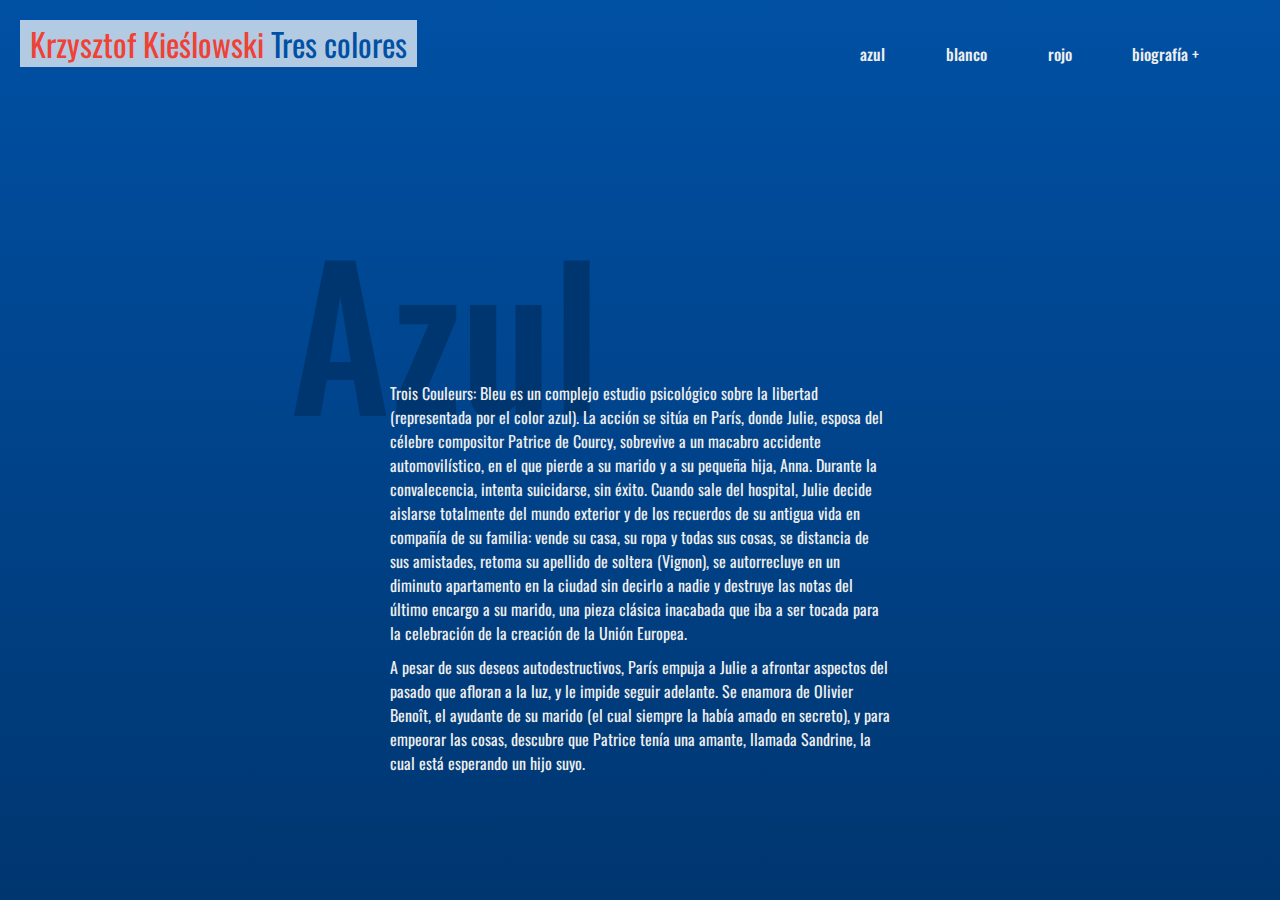
<file: azul.html>
<!DOCTYPE html>
<html>
<head>
	<meta charset="utf-8">
	<meta name="viewport" content="width=device-width, initial-scale=1">
	<link rel="stylesheet" type="text/css" href="css/estilo1.css">
	<link rel="preconnect" href="https://fonts.googleapis.com">
<link rel="preconnect" href="https://fonts.gstatic.com" crossorigin>
<link href="https://fonts.googleapis.com/css2?family=Oswald:wght@500&display=swap" rel="stylesheet">
	<title>
		Krzysztof Kieślowski Tres colores
	</title>
</head>
<body class="blanco azul">
	<header class="cabecera-interna">
		<h1><a href="index.html">Krzysztof Kieślowski <span>Tres colores</span></a></h1>
		<nav>
		   <ul>
		       <li><a href="azul.html">Azul</a></li>
		       <li><a href="blanco.html">Blanco</a></li>
		       <li><a href="rojo.html">Rojo</a></li>
		       <li><a href="bio.html">Biografía</a></li>
		   </ul>
	</nav>
	</header>
	<section class="contenedor">
		<h2>Azul</h2>
		<p>
Trois Couleurs: Bleu es un complejo estudio psicológico sobre la libertad (representada por el color azul). La acción se sitúa en París, donde Julie, esposa del célebre compositor Patrice de Courcy, sobrevive a un macabro accidente automovilístico, en el que pierde a su marido y a su pequeña hija, Anna. Durante la convalecencia, intenta suicidarse, sin éxito. Cuando sale del hospital, Julie decide aislarse totalmente del mundo exterior y de los recuerdos de su antigua vida en compañía de su familia: vende su casa, su ropa y todas sus cosas, se distancia de sus amistades, retoma su apellido de soltera (Vignon), se autorrecluye en un diminuto apartamento en la ciudad sin decirlo a nadie y destruye las notas del último encargo a su marido, una pieza clásica inacabada que iba a ser tocada para la celebración de la creación de la Unión Europea.

</p>
		<p>A pesar de sus deseos autodestructivos, París empuja a Julie a afrontar aspectos del pasado que afloran a la luz, y le impide seguir adelante. Se enamora de Olivier Benoît, el ayudante de su marido (el cual siempre la había amado en secreto), y para empeorar las cosas, descubre que Patrice tenía una amante, llamada Sandrine, la cual está esperando un hijo suyo.</p>
	</section>
</body>
</html>
</file>
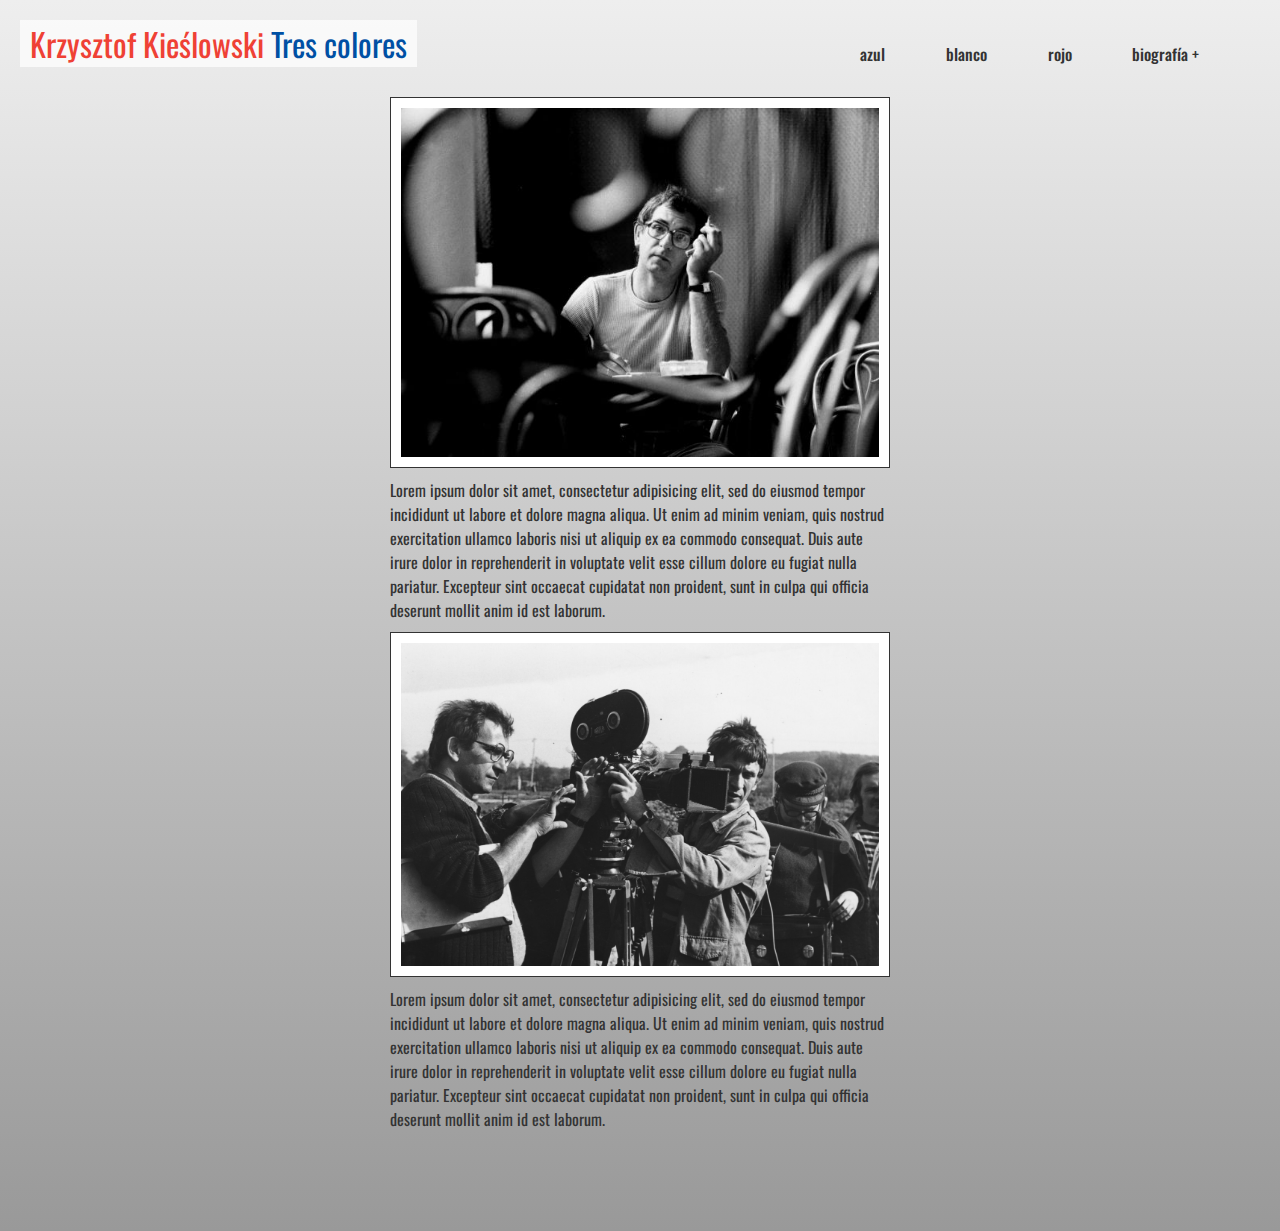
<file: bio.html>
<!DOCTYPE html>
<html>
<head>
	<meta charset="utf-8">
	<meta name="viewport" content="width=device-width, initial-scale=1">
	<link rel="stylesheet" type="text/css" href="css/estilo1.css">
	<link rel="preconnect" href="https://fonts.googleapis.com">
<link rel="preconnect" href="https://fonts.gstatic.com" crossorigin>
<link href="https://fonts.googleapis.com/css2?family=Oswald:wght@500&display=swap" rel="stylesheet">
	<title>
		Krzysztof Kieślowski Tres colores
	</title>
</head>
<body class="blanco ">
	<header class="cabecera-interna">
		<h1><a href="index.html">Krzysztof Kieślowski <span>Tres colores</span></a></h1>
		<nav>
		   <ul>
		       <li><a href="azul.html">Azul</a></li>
		       <li><a href="blanco.html">Blanco</a></li>
		       <li><a href="rojo.html">Rojo</a></li>
		       <li><a href="bio.html">Biografía</a></li>
		   </ul>
	</nav>
	</header>
	<section class="contenedor">
		<img src="img/k01.jpg">
		<p>Lorem ipsum dolor sit amet, consectetur adipisicing elit, sed do eiusmod
		tempor incididunt ut labore et dolore magna aliqua. Ut enim ad minim veniam,
		quis nostrud exercitation ullamco laboris nisi ut aliquip ex ea commodo
		consequat. Duis aute irure dolor in reprehenderit in voluptate velit esse
		cillum dolore eu fugiat nulla pariatur. Excepteur sint occaecat cupidatat non
		proident, sunt in culpa qui officia deserunt mollit anim id est laborum.</p>
		<img src="img/k02.jpg">
		<p>Lorem ipsum dolor sit amet, consectetur adipisicing elit, sed do eiusmod
		tempor incididunt ut labore et dolore magna aliqua. Ut enim ad minim veniam,
		quis nostrud exercitation ullamco laboris nisi ut aliquip ex ea commodo
		consequat. Duis aute irure dolor in reprehenderit in voluptate velit esse
		cillum dolore eu fugiat nulla pariatur. Excepteur sint occaecat cupidatat non
		proident, sunt in culpa qui officia deserunt mollit anim id est laborum.</p>
	</section>
</body>
</html>
</file>
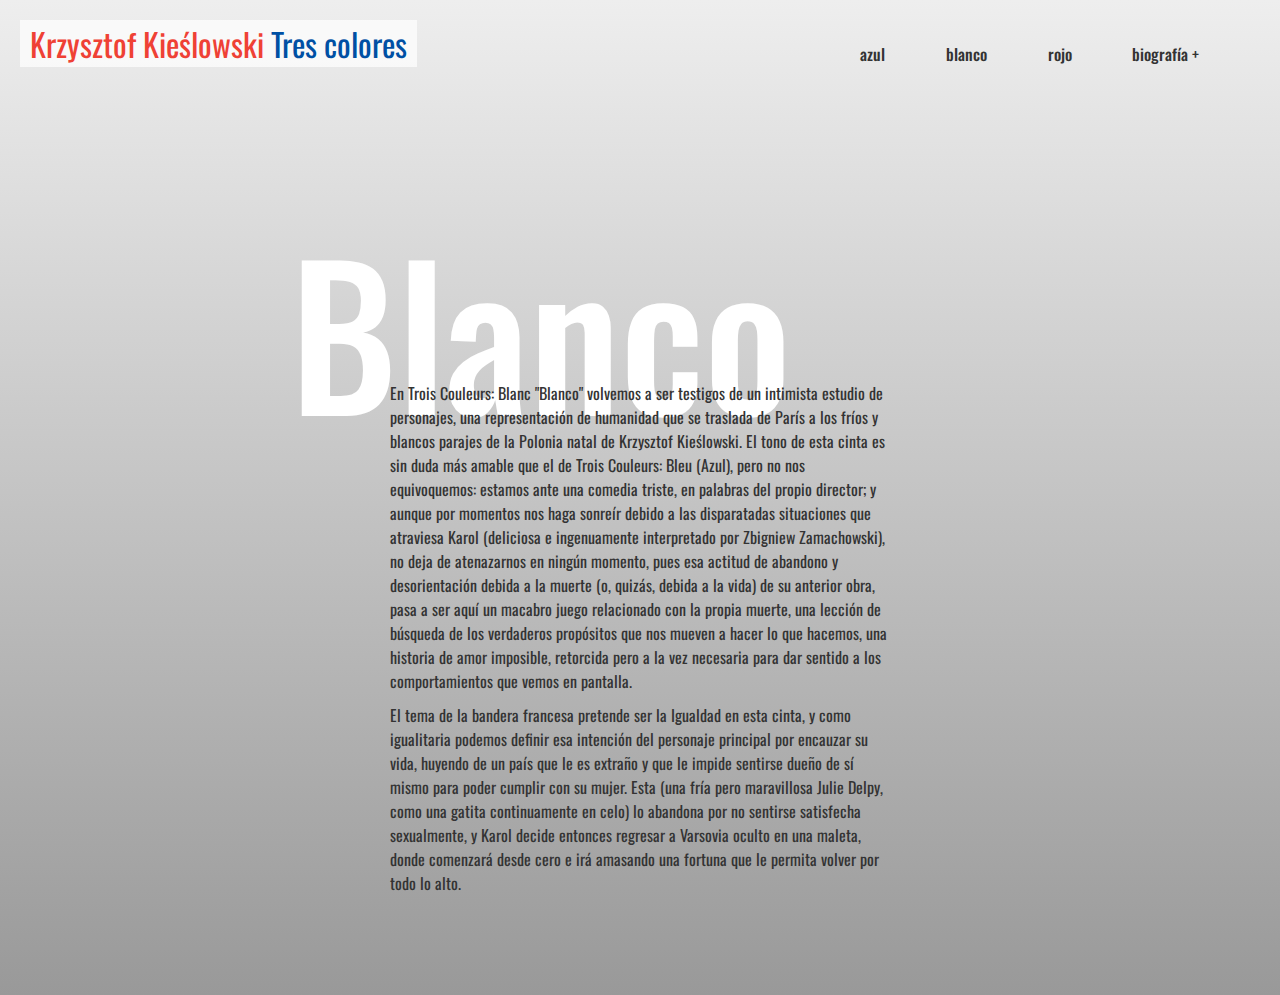
<file: blanco.html>
<!DOCTYPE html>
<html>
<head>
	<meta charset="utf-8">
	<meta name="viewport" content="width=device-width, initial-scale=1">
	<link rel="stylesheet" type="text/css" href="css/estilo1.css">
	<link rel="preconnect" href="https://fonts.googleapis.com">
<link rel="preconnect" href="https://fonts.gstatic.com" crossorigin>
<link href="https://fonts.googleapis.com/css2?family=Oswald:wght@500&display=swap" rel="stylesheet">
	<title>
		Krzysztof Kieślowski Tres colores
	</title>
</head>
<body class="blanco">
	<header class="cabecera-interna">
		<h1><a href="index.html">Krzysztof Kieślowski <span>Tres colores</span></a></h1>
		<nav>
		   <ul>
		       <li><a href="azul.html">Azul</a></li>
		       <li><a href="blanco.html">Blanco</a></li>
		       <li><a href="rojo.html">Rojo</a></li>
		       <li><a href="bio.html">Biografía</a></li>
		   </ul>
	</nav>
	</header>
	<section class="contenedor">
		<h2>Blanco</h2>
		<p>
En Trois Couleurs: Blanc "Blanco" volvemos a ser testigos de un intimista estudio de personajes, una representación de humanidad que se traslada de París a los fríos y blancos parajes de la Polonia natal de Krzysztof Kieślowski. El tono de esta cinta es sin duda más amable que el de Trois Couleurs: Bleu (Azul), pero no nos equivoquemos: estamos ante una comedia triste, en palabras del propio director; y aunque por momentos nos haga sonreír debido a las disparatadas situaciones que atraviesa Karol (deliciosa e ingenuamente interpretado por Zbigniew Zamachowski), no deja de atenazarnos en ningún momento, pues esa actitud de abandono y desorientación debida a la muerte (o, quizás, debida a la vida) de su anterior obra, pasa a ser aquí un macabro juego relacionado con la propia muerte, una lección de búsqueda de los verdaderos propósitos que nos mueven a hacer lo que hacemos, una historia de amor imposible, retorcida pero a la vez necesaria para dar sentido a los comportamientos que vemos en pantalla.</p>
		<p>El tema de la bandera francesa pretende ser la Igualdad en esta cinta, y como igualitaria podemos definir esa intención del personaje principal por encauzar su vida, huyendo de un país que le es extraño y que le impide sentirse dueño de sí mismo para poder cumplir con su mujer. Esta (una fría pero maravillosa Julie Delpy, como una gatita continuamente en celo) lo abandona por no sentirse satisfecha sexualmente, y Karol decide entonces regresar a Varsovia oculto en una maleta, donde comenzará desde cero e irá amasando una fortuna que le permita volver por todo lo alto.</p>
	</section>
</body>
</html>
</file>
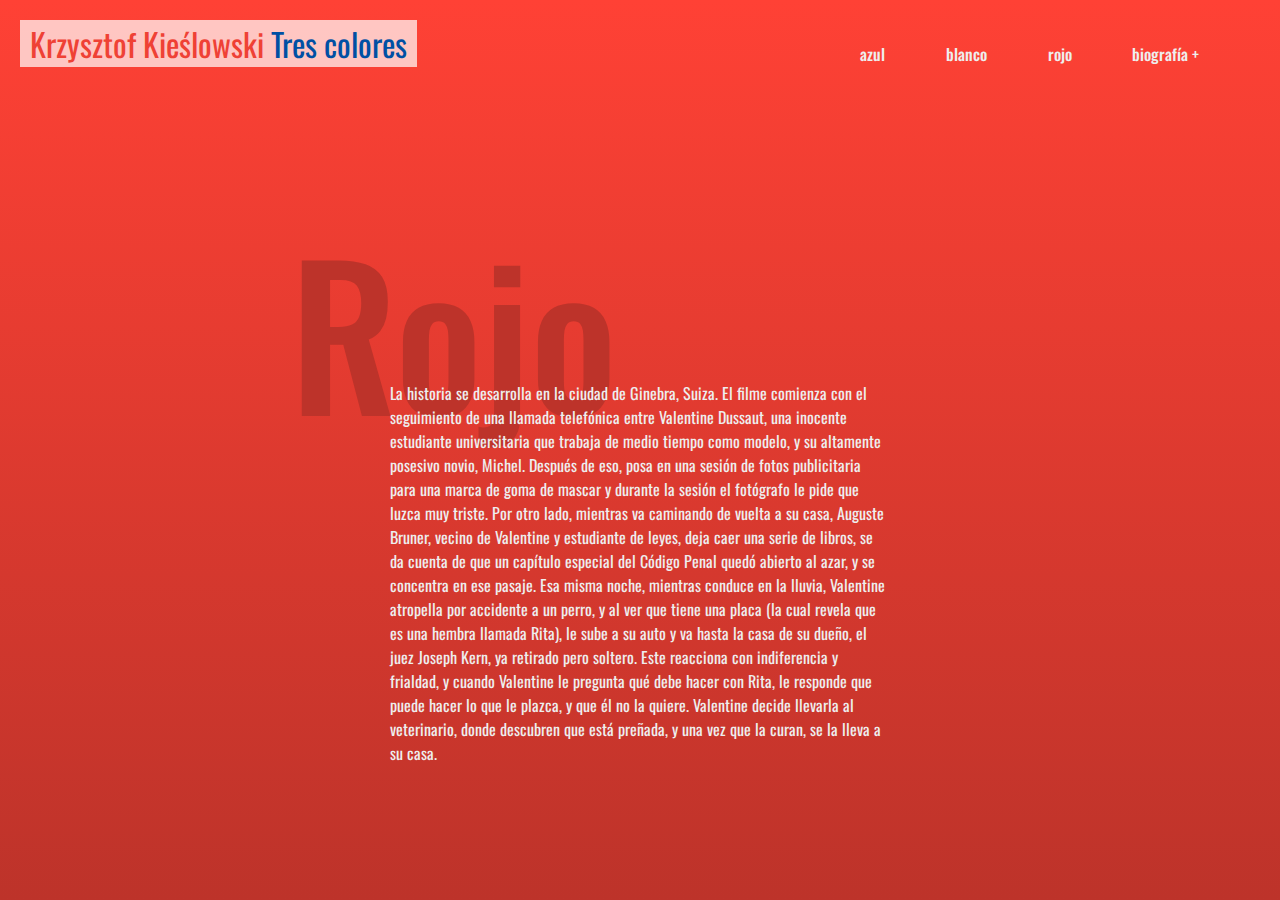
<file: rojo.html>
<!DOCTYPE html>
<html>
<head>
	<meta charset="utf-8">
	<meta name="viewport" content="width=device-width, initial-scale=1">
	<link rel="stylesheet" type="text/css" href="css/estilo1.css">
	<link rel="preconnect" href="https://fonts.googleapis.com">
<link rel="preconnect" href="https://fonts.gstatic.com" crossorigin>
<link href="https://fonts.googleapis.com/css2?family=Oswald:wght@500&display=swap" rel="stylesheet">
	<title>
		Krzysztof Kieślowski Tres colores
	</title>
</head>
<body class="blanco rojo">
	<header class="cabecera-interna">
		<h1><a href="index.html">Krzysztof Kieślowski <span>Tres colores</span></a></h1>
		<nav>
		   <ul>
		       <li><a href="azul.html">Azul</a></li>
		       <li><a href="blanco.html">Blanco</a></li>
		       <li><a href="rojo.html">Rojo</a></li>
		       <li><a href="bio.html">Biografía</a></li>
		   </ul>
	</nav>
	</header>
	<section class="contenedor">
		<h2>Rojo</h2>
		<p>
La historia se desarrolla en la ciudad de Ginebra, Suiza. El filme comienza con el seguimiento de una llamada telefónica entre Valentine Dussaut, una inocente estudiante universitaria que trabaja de medio tiempo como modelo, y su altamente posesivo novio, Michel. Después de eso, posa en una sesión de fotos publicitaria para una marca de goma de mascar y durante la sesión el fotógrafo le pide que luzca muy triste. Por otro lado, mientras va caminando de vuelta a su casa, Auguste Bruner, vecino de Valentine y estudiante de leyes, deja caer una serie de libros, se da cuenta de que un capítulo especial del Código Penal quedó abierto al azar, y se concentra en ese pasaje. Esa misma noche, mientras conduce en la lluvia, Valentine atropella por accidente a un perro, y al ver que tiene una placa (la cual revela que es una hembra llamada Rita), le sube a su auto y va hasta la casa de su dueño, el juez Joseph Kern, ya retirado pero soltero. Este reacciona con indiferencia y frialdad, y cuando Valentine le pregunta qué debe hacer con Rita, le responde que puede hacer lo que le plazca, y que él no la quiere. Valentine decide llevarla al veterinario, donde descubren que está preñada, y una vez que la curan, se la lleva a su casa.

</p>
	
	</section>
</body>
</html>
</file>
<file: css/estilo1.css>
*{
	margin: 0;
	padding: 0;
}
body{
	font-family: 'Oswald', sans-serif;
	font-weight: 400;
	min-width: 320px; 
}
header{
	position: fixed;
	top: 0;
	left: 0;
	z-index: 1;
	padding: 20px;
}
h1{
	font-weight: 400;
	color: #ef4135;
	background-color: rgba(255, 255, 255 , 0.7);
	padding: 0 10px;
}
.biografia{
	text-transform: lowercase;
	color: #333;
}
.biografia::after{
	content: " +";
}
h1 span{
	color: #0050a4 ;
}
nav ul{
	list-style: none;
	display: flex;
}
nav li{
	flex-grow: 1;
}
nav a{
	display: block;
	height: 100vh;
	background: url("../img/blanco.jpg") no-repeat center;
	background-size: cover;
	font-weight: 500;
	color: white;
	text-decoration: none;
	text-transform: lowercase;
	font-size: 8em;
	position: relative;
}
nav a span{
	position: absolute;
	bottom: 40px;
	right: 40px;
}
nav li:first-child a{
	background-image: url("../img/azul.jpg");
	color: #0050a4;
}
nav li:last-child a{
	background-image: url("../img/rojo.jpg");
	color: #ef4135;
}
.contenedor img{
	display: block;
	border:1px solid #333;
	background-color: white;
	padding: 10px;
	width: calc(100% - 22px);
	margin-top:10px;
 }

/*paginas internas*/

.blanco{
	background-image: linear-gradient(to top, #999, #eee);
	min-height: 100vh;
}
.azul{
	background-image: linear-gradient(to top, #003670, #0050a4);
}
.rojo{
	background-image: linear-gradient(to top, #bd332a, #ff4135);
}
.cabecera-interna{
	position:static;
	display: flex;
	justify-content: space-between;
	align-items: center;	
}
h1 a {
	text-decoration: none;
	color:#ef4135;
}
.cabecera-interna nav{
	width: 400px;
	padding-top: 20px;
}
.cabecera-interna nav li a{
	display: inline;
	color:#333;
	font-size: 1em;
	background-image: none;
}
.azul .cabecera-interna nav a,.rojo .cabecera-interna nav a{
	color:#eee;
}
.cabecera-interna li:last-child a::after{
	content: " +";
}
.contenedor{
	width:500px;
	margin:0 auto;
	padding-bottom: 100px;
}
.contenedor h2{
	font-weight: 500;
	color:white;
	font-size: 12em;
	position: relative;
	top:100px;
	left:-100px;
}
.azul h2{
	color: #003670;
}
.rojo h2{
	color: #bd332a;
}
.contenedor p{
	color:#333;
	position:relative;
	z-index: 1;
	margin-top:10px;
}
.azul p,.rojo p{
	color:#eee;
}
/*responsive*/

@media screen and (max-width: 1200px){
	nav a {
		font-size:6em;
	}
}
@media screen and (max-width: 900px){
	.cabecera-interna{
		display:block;
	}
	.cabecera-interna h1{
		display: inline-block;
	}
	.cabecera-interna nav{
		margin-top: 20px;
	}
	nav ul{
		display:block;
	}
	.cabecera-interna nav ul{
		display: flex;	
	}
	nav a {
		height: calc(100vh / 3);
		text-shadow: 1px 1px 5px rgba(0,0,0,0.5);
	}
	nav li:first-child a{
		background-position: center 0;
	}
	nav li:last-child a{
		background-position: center -13px;
	}
	.cabecera-interna nav a{
		text-shadow: none;
	}
}
@media screen and (max-width:700px){
	.cabecera-interna nav{
		width:100%;
	}
	.contenedor{
		width:85%;
	}
	.contenedor h2{
		position:static;
		font-size: 1.5em;
	}
}
@media screen and (max-width:500px){
	h1 span{
		display: block; 
	}
	.biografia{
		display:none;
	}
	nav a{
		font-size: 4em;
	}
	nav a span{
		bottom:0;
		right:10px;
	}
}
</file>
